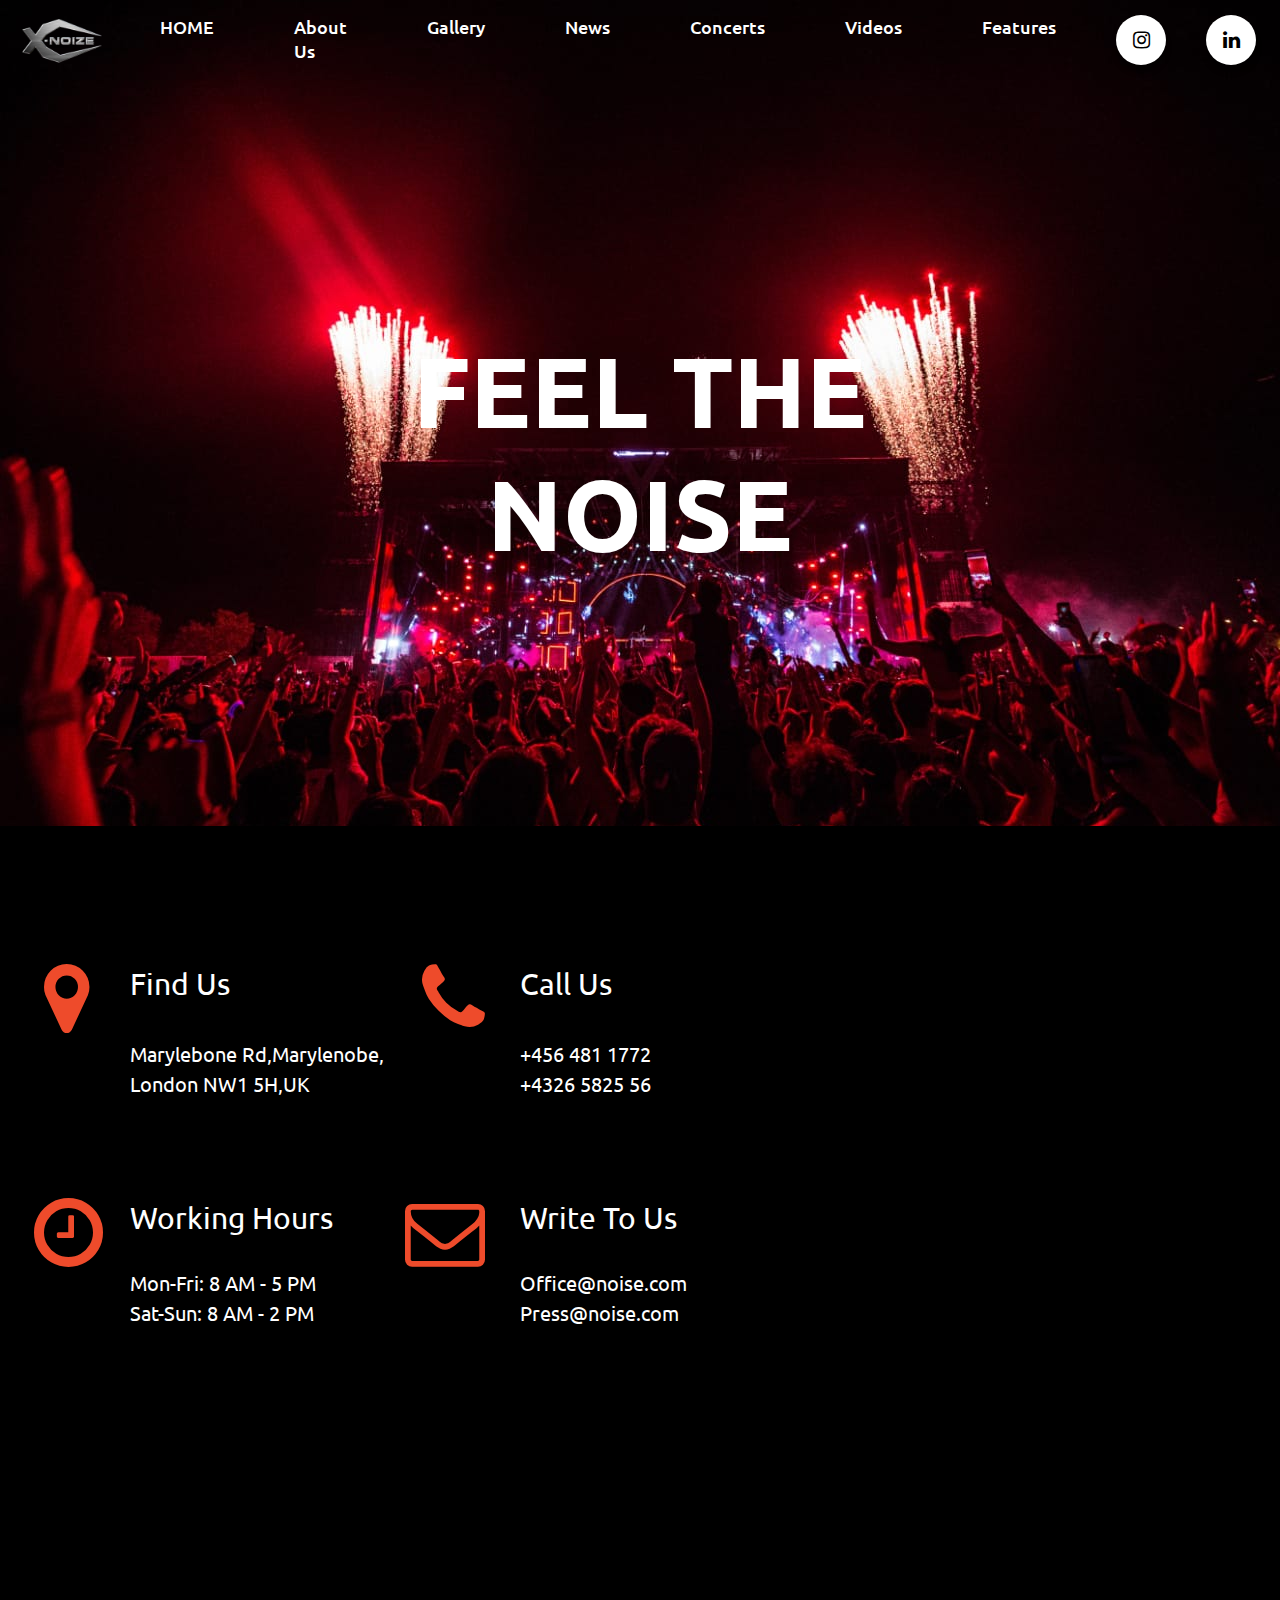
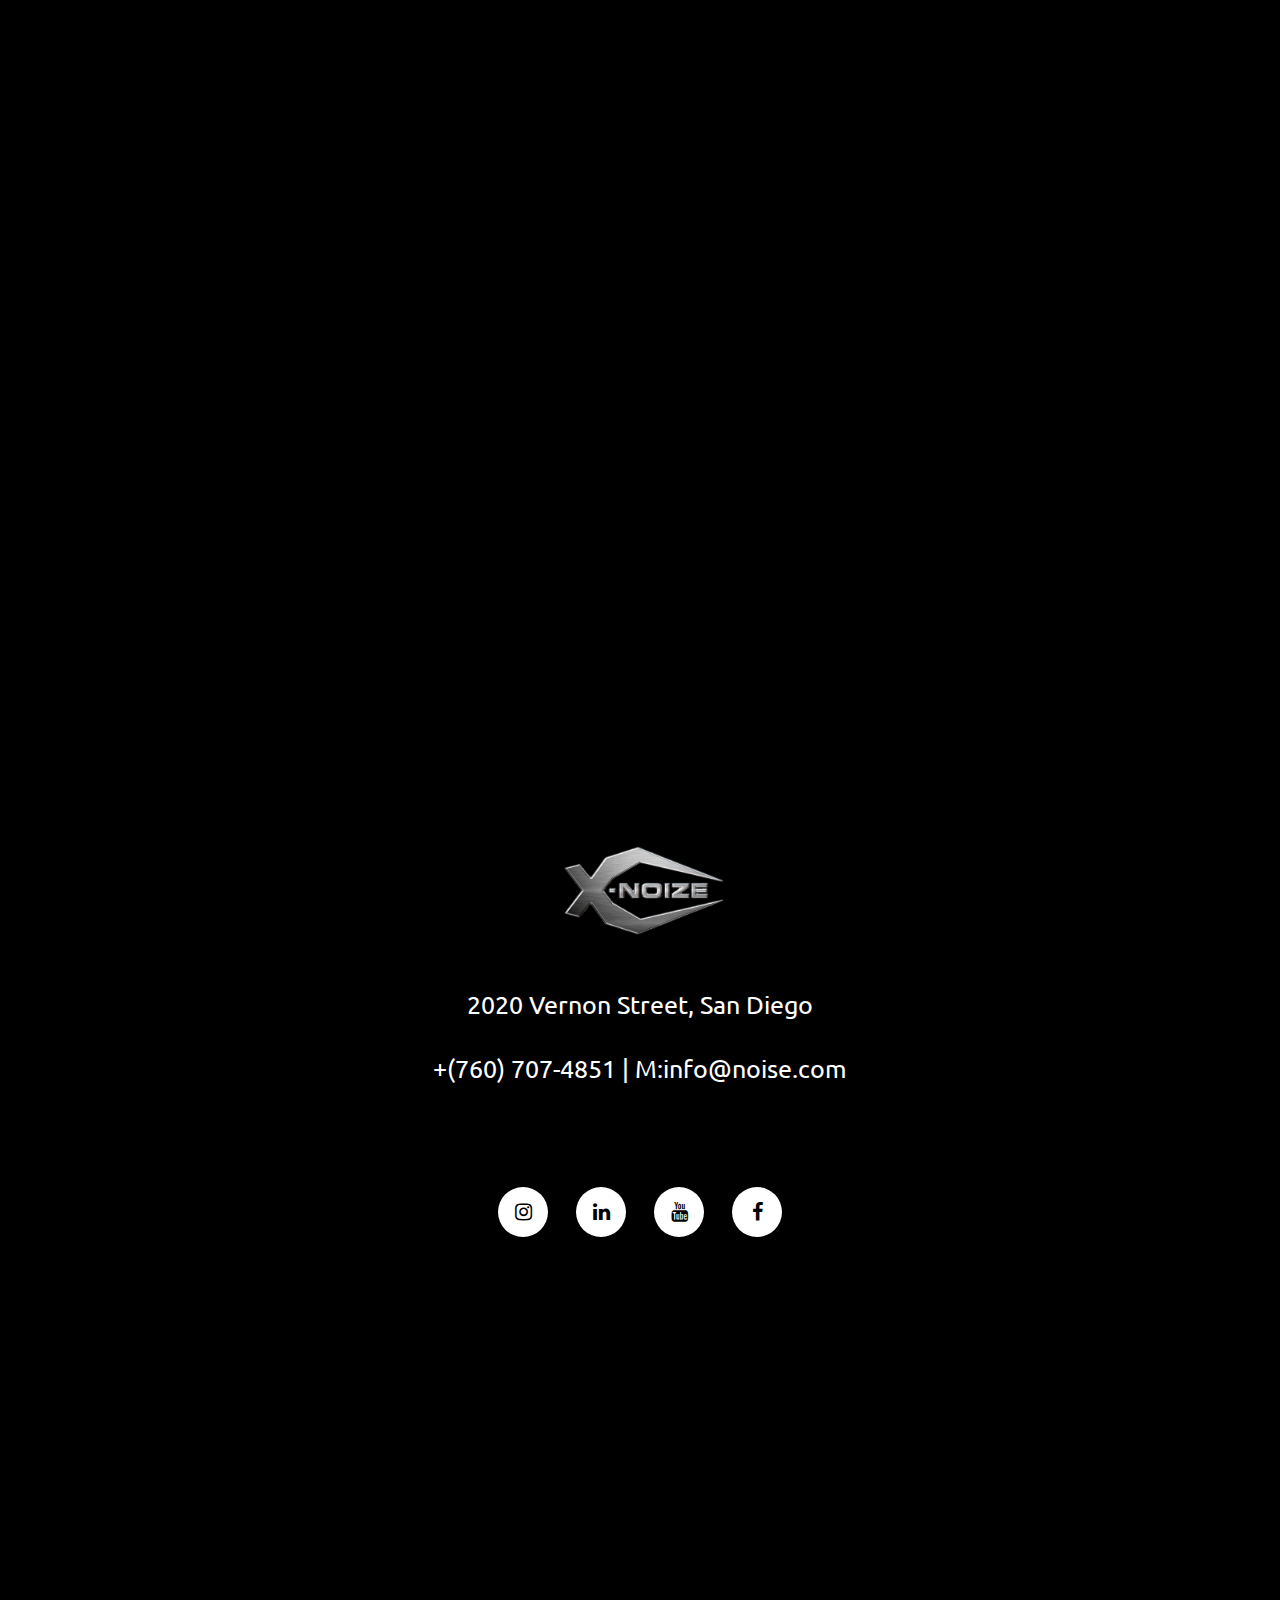
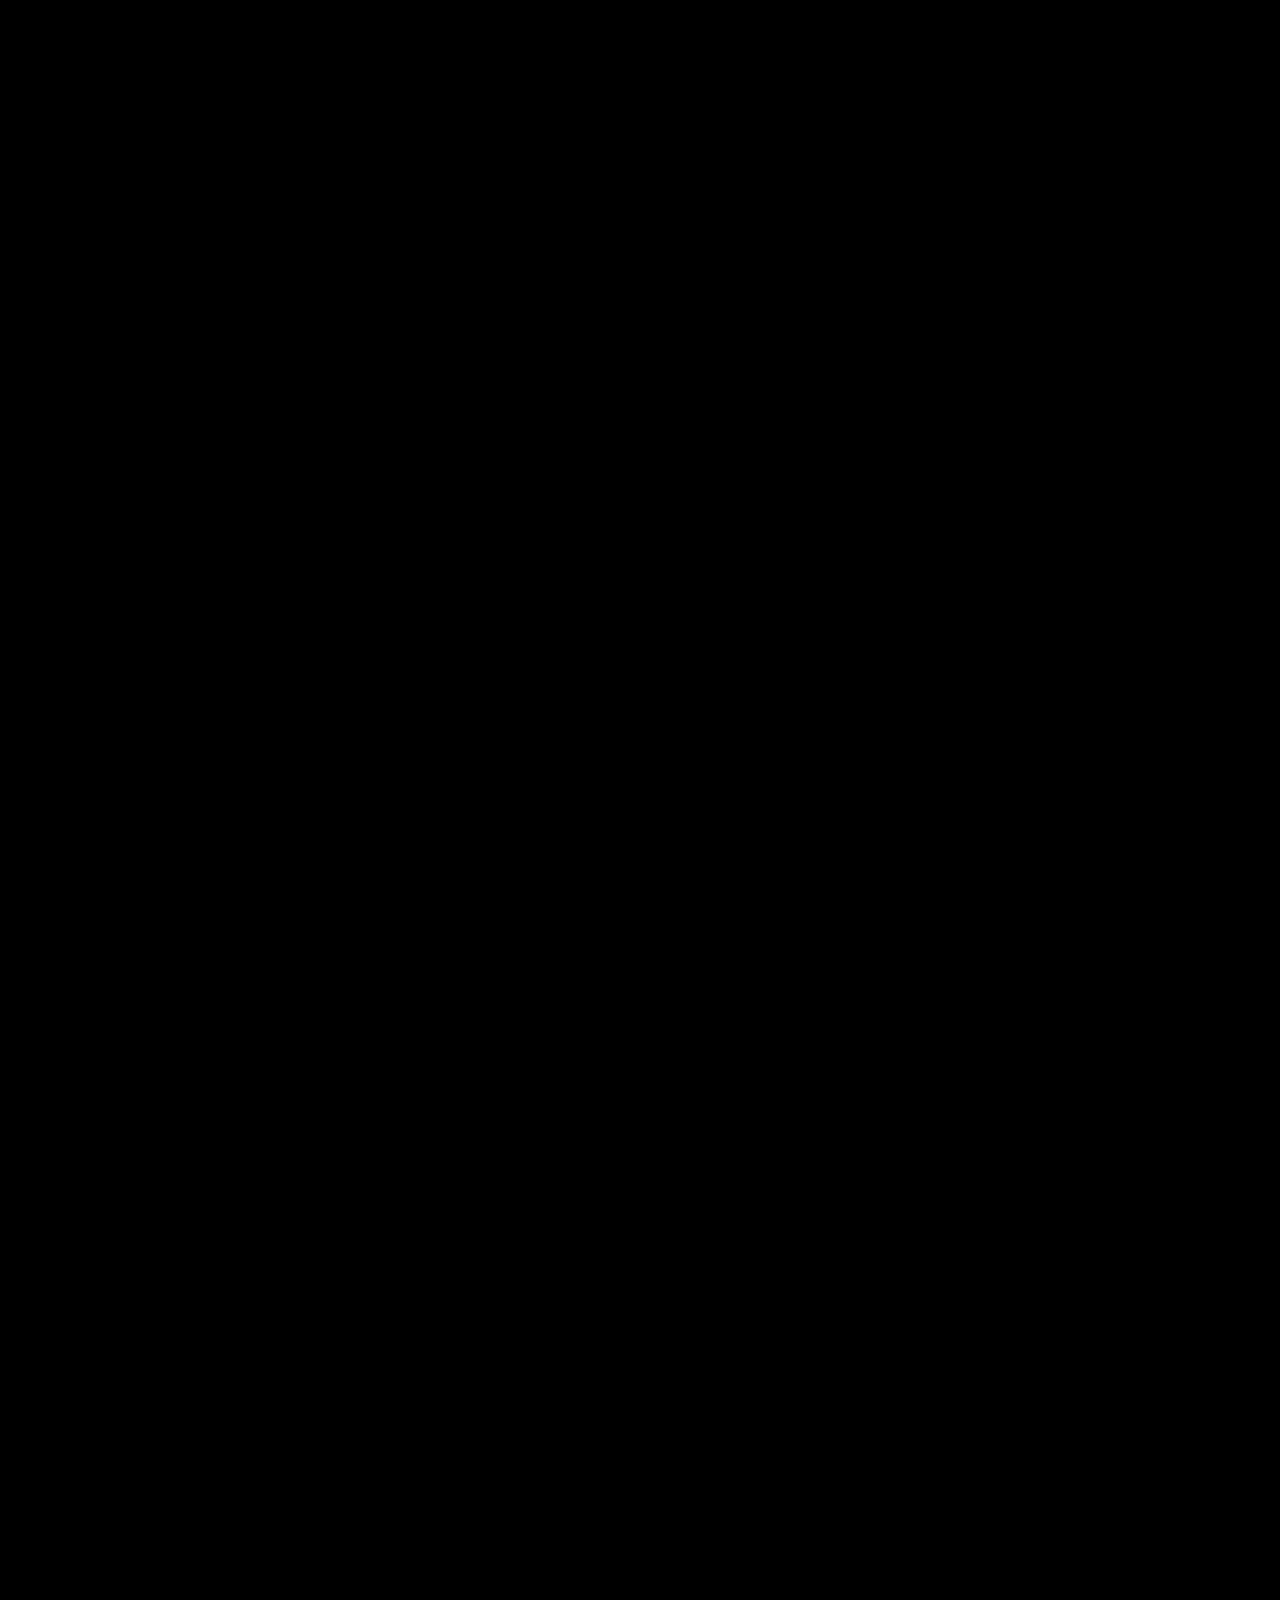
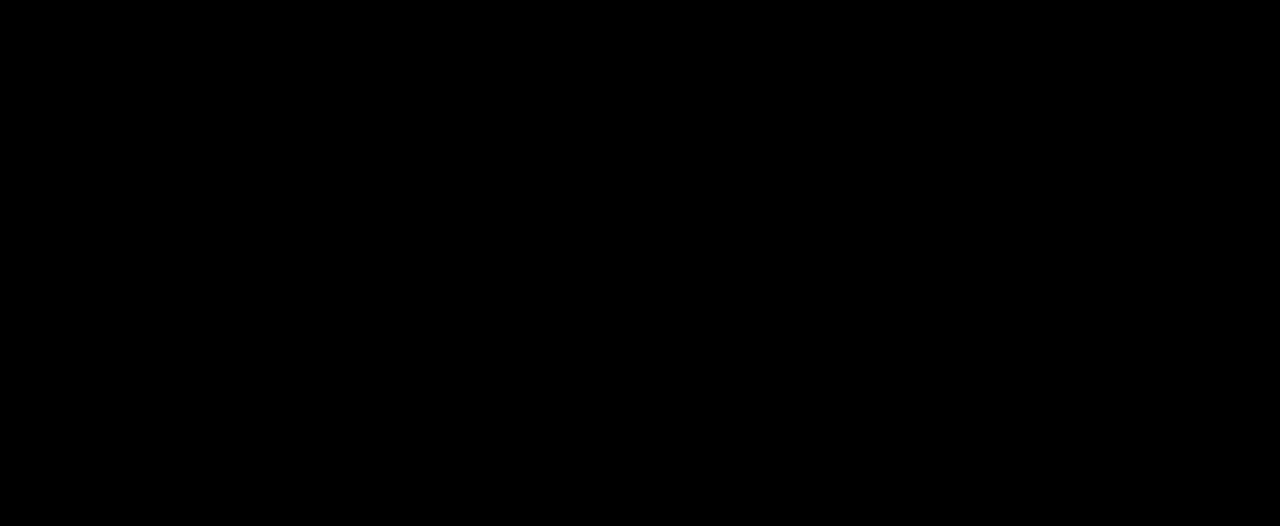
<file: index.html>
<html>
    <head>
        <title></title>
        <link rel="stylesheet" type="text/css" href="style.css">
        <link rel="preconnect" href="https://fonts.googleapis.com">
        <meta name="viewport" content="width=device-width, initial-scale=1.0">
        <link rel="preconnect" href="https://fonts.gstatic.com" crossorigin>
        <link href="https://fonts.googleapis.com/css2?family=Ubuntu:wght@700&display=swap" rel="stylesheet">
        <link rel="stylesheet" href="https://cdnjs.cloudflare.com/ajax/libs/font-awesome/4.7.0/css/font-awesome.min.css">
        <body style="background-image: url(backpic.jpeg);">
            <nav>
                <div class="logo"><img src="logo.png" width="100"></div>
                <input type="checkbox" id="check">
                <label for="check" class="checkbtn">
                    <i class="fa fa-bars"></i>
                </label>
                <div class="navbar">
                    <ul>
                        <li><a href="index.html">HOME</a></li>
                        <li><a href="aboutus.html">About Us</a></li>
                        <li><a href="gallery.html">Gallery</a></li>
                        <li><a href="news.html">News</a></li>
                        <li><a href="concert.html">Concerts</a></li>
                        <li><a href="video.html">Videos</a></li>
                        <li><a href="features.html">Features</li>
                    </ul>
                </div>
                <div class="nav-media">
                    <ul>
                      <li><a href="https://www.instagram.com/"><i class="fa fa-instagram"></i></a></li>
                      <li><a href="https://in.linkedin.com/"><i class="fa fa-linkedin"></i></a></li>
                      <li><a href="https://www.youtube.com/"><i class="fa fa-youtube"></i></a></li>
                      <li><a href="https://www.facebook.com/"><i class="fa fa-facebook"></i></a></li>
                    </ul>
                </div>
            </nav>
            <div class="midtext">
                <h1><b>FEEL THE</b></h1>
                <h1><b>NOISE</b></h1>
            </div>
        </body>    
        <body style="background-image: black;">
            <div class="endpart">
                <div class="contact">
                    <div class="contactus">
                        <div class="contactustext">
                            <p>Find Us</p>
                        </div>
                        <div class="contactustext1">
                            <p>Marylebone Rd,Marylenobe,</p>
                            <br>
                            <p>London NW1 5H,UK</p>
                        </div>
                        <div class="contactustext2">
                          <p>Call Us</p>
                        </div>
                        <div class="contactustext3">
                            <p>+456 481 1772</p>
                            <br>
                            <p>+4326 5825 56</p>
                        </div>
                        <ul>
                            <li><a herf=""><i class="fa fa-map-marker"></i></a></li>
                            <li><a herf=""><i class="fa fa-phone"></i></a></li> 
                        </ul>
                    </div>
                </div>
                <div class="contact-us">
                    <div class="contact-ustext">
                        <p>Working Hours</p>
                    </div>
                    <div class="contact-ustext1">
                        <p>Mon-Fri: 8 AM - 5 PM</p>
                        <br>
                        <p>Sat-Sun: 8 AM - 2 PM</p>
                    </div>
                    <div class="contact-ustext2">
                        <p>Write To Us</p>
                    </div>
                    <div class="contact-ustext3">
                        <p>Office@noise.com</p>
                        <br>
                        <p>Press@noise.com</p>
                    </div>
                    <ul>
                        <li><a herf=""><i class="fa fa-clock-o"></i></a></li>
                        <li><a herf=""><i class="fa fa-envelope-o"></i></a></li>
                    </ul>
                </div>
                <div class="googlemap">
                    <iframe src="https://www.google.com/maps/embed?pb=!1m18!1m12!1m3!1d3353.2544844053614!2d-116.98182478504914!3d32.8120214895073!2m3!1f0!2f0!3f0!3m2!1i1024!2i768!4f13.1!3m3!1m2!1s0x80d95826802846af%3A0xab34e69d6a08dc69!2s2020%20Vernon%20Way%2C%20El%20Cajon%2C%20CA%2092020%2C%20USA!5e0!3m2!1sen!2sin!4v1628606410443!5m2!1sen!2sin" width="100%" height="450" style="border:0;" allowfullscreen="" loading="lazy"></iframe>
                <div class="endlogo">
                <img src="logo.png" width="200" height="200">
                <div class="text123">
                    <p>2020 Vernon Street, San Diego </p>
                    <br>
                    <p> +(760) 707-4851 | M:info@noise.com</p>
               </div>
               <div class="endsocial-menu">
                <ul>
                  <li><a href="https://www.instagram.com/"><i class="fa fa-instagram"></i></a></li>
                  <li><a href="https://in.linkedin.com/"><i class="fa fa-linkedin"></i></a></li>
                  <li><a href="https://www.youtube.com/"><i class="fa fa-youtube"></i></a></li>
                  <li><a href="https://www.facebook.com/"><i class="fa fa-facebook"></i></a></li>
                </ul>
            </div>
          </div>
          </div>
        </body>
    </head>
</html>
</file>
<file: style.css>
*{
    margin: 0;
    padding: 0;
    box-sizing: border-box;
    font-family: 'Ubuntu', sans-serif;
}

nav{
    height: 80px;
    display: flex;
    align-items: center;
}

nav .logo{
    margin: 0 10px;
}
.navbar ul{
    display:flex;
    list-style: none;
}
.navbar ul li{
    margin: 0 40px;
}
.navbar ul li a{
    color: #fff;
    text-decoration: none;
    font-size: 18px;
    font-weight: 500;
}
.navbar ul li::after{
    content: "";
    width: 0%;
    height: 2px;
    background: red;
    display:block;
    margin: auto;
    transition: 0.7s;
}
.navbar ul li:hover::after{
    width: 100%;
}
.nav-media ul{
    display:flex;
    list-style: none;
    float: right;
}
.nav-media ul li{
    margin: 0 20px;
}
.nav-media ul li .fa {
    color: #000000;
    font-size: 20px;
    line-height: 50px;
    transition: .5s;
}
.nav-media ul li .fa:hover {
    color: #ffffff;
}
.nav-media ul li a {
    display: block;
    position: relative;
    width: 50px;
    height: auto;
    border-radius: 50%;
    background-color: white;
    text-align: center;
    transition: 0.7s;
    transform: translate(0,0px);
    box-shadow: 0px 7px 5px rgba(0, 0, 0, 0.5);
}
.nav-media ul li a:hover {
    transform: rotate(0deg) skew(0deg) translate(0, -10px);
}
.nav-media ul li:nth-child(2) a:hover {
    background-color: #3b5999;
}
.nav-media ul li:nth-child(3) a:hover {
    background-color: #e4405f;
}
.nav-media ul li:nth-child(4) a:hover {
    background-color: red;
}
.nav-media ul li:nth-child(5) a:hover {
    background-color: #0077B5;
}
.checkbtn{
    font-size: 30px;
    color: white;
    float: right;
    line-height: 80px;
    padding: 0 10;
    cursor:pointer;
    display: none;
   
}
#check{
    display: none;
}
.midtext{
    color:white;
    font-size: 50px;
    text-align: center;
    padding: 250;
}
.middle{
    background-color: black;
    width: 100%;
    height: 10%;
}
.left-part{
    color:#EE4B2B;
    text-align: left;
}
.left-part ul li {
    letter-spacing: 280;
    display: inline-block;
    list-style: none;
    margin: 10 20;
    padding: 2 4;
}
.left-part ul li .fa {
    font-size: 80px;
}
.endpart{
    background-color: black;
    width: 100%;
    height: 500%;
}
.googlemap{
    position: relative;
    padding:700 0;
    margin: 0px;
}
.text123{
    color:white;
    font-size: 25px;
}
.endlogo{
    top:-55;
    position: relative;
    text-align: center;
    margin: 0px;
}
.endsocial-menu ul{
    position: relative;
    display: inline-flex;
    
}
.endsocial-menu ul li{
    list-style: none;
    margin: 100 10px;
    padding: 2 4;
}
.endsocial-menu ul li .fa {
    color:black;
    font-size: 20px;
    line-height: 50px;
    transition: .5s;
}
.endsocial-menu ul li .fa:hover {
    color:white;
}
.endsocial-menu ul li a {
    display: block;
    position: relative;
    width: 50px;
    height: auto;
    border-radius: 50%;
    background-color: white;
    text-align: center;
    transition: 0.5s;
    transform: translate(0,0px);
    box-shadow: 0px 7px 5px rgba(0, 0, 0, 0.5);
}
.endsocial-menu ul li a:hover {
    transform: rotate(0deg) skew(0deg) translate(0, -10px);
}
.endsocial-menu ul li:nth-child(1) a:hover {
    background-color: #3b5999;
}
.endsocial-menu ul li:nth-child(2) a:hover {
    background-color: #e4405f;
}
.endsocial-menu ul li:nth-child(3) a:hover {
    background-color: #cd201f;
}
.endsocial-menu ul li:nth-child(4) a:hover {
    background-color: #0077B5;
}
.contactustext{
    color:white;
    position:absolute;
    font-size: 30px;
    margin: 140px 130px;
}
.contactustext1{
    color:white;
    position:absolute;
    font-size: 20px;
    margin: 220px 130px;
    text-align: left;
    line-height: 15px;
}
.contactustext2{
    color:white;
    position:absolute;
    font-size: 30px;
    margin: 140px 520px;
}
.contactustext3{
    color:white;
    position:absolute;
    font-size: 20px;
    margin: 220px 520px;
    line-height: 15px;
}
.contactus ul{
    color:#EE4B2B;
    text-align: left;
    padding: 120 20;
}
.contactus ul li {
    letter-spacing: 280;
    display: inline-block;
    list-style: none;
    margin: 10 20;
    padding: 2 4;
}
.contactus ul li .fa {
    font-size: 80px;
}
.contact-ustext{
    color:white;
    position:absolute;
    text-align: left;
    font-size: 30px;
    margin: 30px 130px;
}
.contact-ustext1{
    color:white;
    position:absolute;
    font-size: 20px;
    margin: 105px 130px;
    text-align: left;
    line-height: 15px;
}
.contact-ustext2{
    color:white;
    position:absolute;
    text-align: left;
    font-size: 30px;
    margin: 30px 520px;
}
.contact-ustext3{
    color:white;
    position:absolute;
    font-size: 20px;
    text-align: left;
    margin: 105px 520px;
    line-height: 15px;
}
.contact-us ul{
    color:#EE4B2B;
    text-align: left;
    padding:10 10;
}
.contact-us ul li {
    letter-spacing: 250;
    display: inline-block;
    list-style: none;
    margin: 10 20;
    padding: 2 4;
}
.contact-us ul li .fa {
    font-size: 80px;
}
@media (max-width: 940px){
    .checkbtn{
        display: block;
        padding: 0 100;
    }
    .logo{
        width: 120%;
    }
    .navbar ul{
        position: fixed;
        top: 80px;
        left: -100%;
        height: 100vh;
        width: 100%;
        background:#2c3e50;
        text-align: center;
        display: block;
        transition: all .5s;
    }
    .navbar ul li{
        margin: 40px 0;
    }
    .navbar ul li a{
        font-size: 20px;
        display: block;
    }
    .navbar ul li::after{
        content: "";
        width: 0%;
        height: 4px;
        background:red;
        display:block;
        margin: auto;
        transition: 0.3s;
    }
    .navbar ul li:hover::after{
        width: 100%;
    }
    .nav-media ul{
        position: fixed;
        top:90%;
        left: -100%;
        background:#2c3e50;
        height: 100vh;
        width: 100%;
        transition: all .5s;
    }
    .nav-media ul li{
        margin: 0 10px 15px 33;
    }
    #check:checked ~ .navbar ul{
        left: 0;
    } 
    #check:checked ~ .nav-media ul{
        left: 0;
    }
    #check:checked ~ .checkbtn i:before{
        content: "\f00d";
    }
    .midtext{
        font-size: 29px;
        padding: 220 60;
    }
    .googlemap{
        position: relative;
        margin: 0 0 ;
    }
    .endlogo{

        text-align: center;
    }
    .text123{
        font-size: 20px;
    }
    .endsocial-menu{
    
        padding: 30;
        margin:2 4;
    }
    .contactus ul{
        color:#EE4B2B;
        padding:30 0;
    }
    .contactus ul li {
        letter-spacing: 70;
        display:absolute;
        list-style: none;
        padding:2 4;
    }
    .contactus ul li .fa {
        font-size: 40px;
    }
    .contact-us ul{
        color:#EE4B2B;
        padding:30 0;
    }
    .contact-us ul li {
        letter-spacing: 70;
        display: absolute;
        list-style: none;
        padding: 2 6 ;
    }
    .contact-us ul li .fa {
        font-size: 40px;
    }
    .contactustext{
        color:white;
        position:absolute;
        font-size: 17px;
        margin:40 60;
    
    }
    .contactustext1{
        color:white;
        position:absolute;
        font-size: 12px;
        margin: 90px 0px;
        line-height: 15px;
    }
    .contactustext2{
        color:white;
        position:absolute;
        font-size: 17px;
        margin: 40px 210px;
    }
    .contactustext3{
        color:white;
        position:absolute;
        font-size: 12px;
        margin: 90px 200px;
        line-height: 15px;
    }
    .contactus{
       padding: 20 40;
    }
    .contact-us{
        padding: 20 40;
    }
    .contact-ustext{
        color:white;
        position:absolute;
        font-size: 15px;
        margin: 45px 65px;
    }
    .contact-ustext1{
        color:white;
        position:absolute;
        font-size: 12px;
        margin: 110px 10px;
        line-height: 15px;
    }
    .contact-ustext2{
        color:white;
        position:absolute;
        font-size: 15px;
        margin: 45px 230px;
    }
    .contact-ustext3{
        color:white;
        position:absolute;
        font-size: 12px;
        margin: 110px 200px;
        line-height: 15px;
    }
}

@media (max-width: 384px){
    .checkbtn{
        display: block;
        padding: 0 100;
    }
    .logo{
        width: 120%;
    }
    .navbar ul{
        position: fixed;
        top: 80px;
        left: -100%;
        height: 100vh;
        width: 100%;
        background:#2c3e50;
        text-align: center;
        display: block;
        transition: all .5s;
    }
    .navbar ul li{
        margin: 40px 0;
    }
    .navbar ul li a{
        font-size: 20px;
        display: block;
    }
    .navbar ul li::after{
        content: "";
        width: 0%;
        height: 4px;
        background:red;
        display:block;
        margin: auto;
        transition: 0.3s;
    }
    .navbar ul li:hover::after{
        width: 100%;
    }
    .nav-media ul{
        position: fixed;
        top:90%;
        left: -100%;
        background:#2c3e50;
        height: 100vh;
        width: 100%;
        transition: all .5s;
    }
    .nav-media ul li{
        margin: 0 10px 15px 25;
    }
    #check:checked ~ .navbar ul{
        left: 0;
    } 
    #check:checked ~ .nav-media ul{
        left: 0;
    }
    #check:checked ~ .checkbtn i:before{
        content: "\f00d";
    }
    .midtext{
        font-size: 25px;
        padding: 220 60;
    }
    .googlemap{
        position: relative;
        margin: 0 0 ;
    }
    .endlogo{

        text-align: center;
    }
    .text123{
        font-size: 20px;
    }
    .endsocial-menu{
    
        padding: 30;
        margin:2 4;
    }
    .contactus ul{
        color:#EE4B2B;
        padding:30 0;
    }
    .contactus ul li {
        letter-spacing: 35;
        display:absolute;
        list-style: none;
        padding:2 4;
    }
    .contactus ul li .fa {
        font-size: 30px;
    }
    .contact-us ul{
        color:#EE4B2B;
        padding:30 0;
    }
    .contact-us ul li {
        letter-spacing: 35;
        display: absolute;
        list-style: none;
        padding: 2 4 ;
    }
    .contact-us ul li .fa {
        font-size: 30px;
    }
    .contactustext{
        color:white;
        position:absolute;
        font-size: 13px;
        margin:40 50
    
    }
    .contactustext1{
        color:white;
        position:absolute;
        font-size: 9px;
        margin: 90px 0px;
        line-height: 10px;
    }
    .contactustext2{
        color:white;
        position:absolute;
        font-size: 13px;
        margin: 40px 160px;
    }
    .contactustext3{
        color:white;
        position:absolute;
        font-size: 8.9px;
        line-height: 10px;
        margin: 90px 130px;
    }
    .contactus{
       padding: 20 40;
    }
    .contact-us{
        padding: 20 40;
    }
    .contact-ustext{
        color:white;
        position:absolute;
        font-size: 10px;
        margin: 45px 55px;
    }
    .contact-ustext1{
        color:white;
        position:absolute;
        font-size: 10px;
        margin: 90px 0px;
        line-height: 10px;
    }
    .contact-ustext2{
        color:white;
        position:absolute;
        font-size: 10px;
        margin: 45px 170px;
    }
    .contact-ustext3{
        color:white;
        position:absolute;
        font-size: 10px;
        margin: 90px 130px;
        line-height: 10px;
    }
}
</file>
